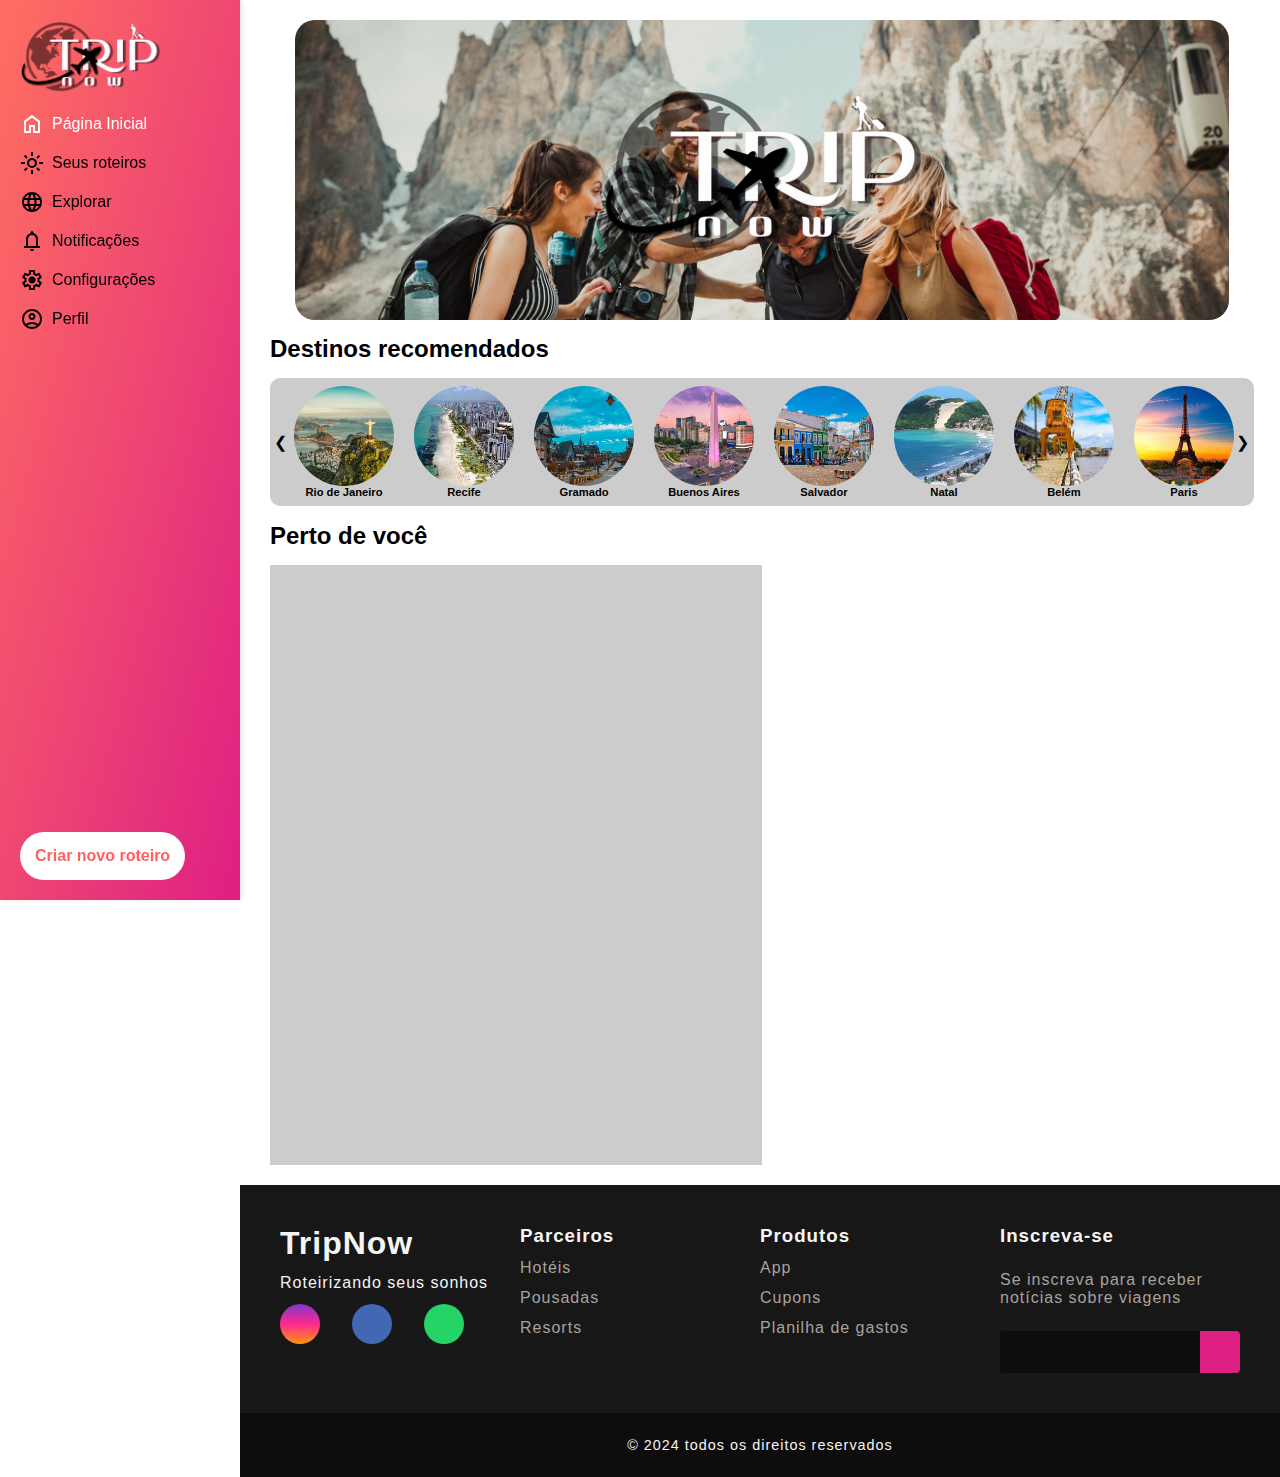
<file: Projeto_integrador/index.html>
<!DOCTYPE html>
<html lang="pt-br">
<head>
    <meta charset="UTF-8">
    <meta name="viewport" content="width=device-width, initial-scale=1.0">
    <title>Seu Roteiro de Viagens</title>
    <meta name="description" content="Planeje suas viagens com nosso aplicativo de roteiros. Descubra restaurantes, pontos turísticos e mapas de cidades para criar roteiros incríveis de maneira fácil e intuitiva.">
    <meta name="keywords" content="roteiro de viagem, planejamento de viagem, turismo, pontos turísticos, mapas, restaurantes, criar roteiros, destinos de viagem">
    <meta name="author" content="ByteExplorers">
    <link rel="stylesheet" href="src/css/styles.css">

    <!-- icones do google 👇 -->
    <link rel="stylesheet" href="https://fonts.googleapis.com/css2?family=Material+Symbols+Outlined:opsz,wght,FILL,GRAD@24,400,0,0" />
</head>
<body>
    <body>
        <aside class="aside-container" id="sidebar"> <!-- Menu lateral -->
            <header class="aside-header">
                <a href="index.html" class="logo-link"><img src="src/assets/imagens/Logo.png" alt="logo" class="logo-img"></a>
            </header>
            <div class="container-nav">
                <nav class="aside-nav" ><!--Navegação do site-->
                    <ul class="aside-lista">
                        <li ><a href="index.html" class="list active"><i class="material-symbols-outlined">home</i> <span>Página Inicial</span></a></li>
                        <li ><a href="#" class="list"><i class="material-symbols-outlined">light_mode</i> <span>Seus roteiros</span></a></li>
                        <li ><a href="#" class="list"><i class="material-symbols-outlined">language</i> <span>Explorar</span></a></li>
                        <li ><a href="#" class="list"><i class="material-symbols-outlined">notifications</i> <span>Notificações</span></a></li>
                        <li ><a href="#" class="list"><i class="material-symbols-outlined">settings</i> <span>Configurações</span></a></li>
                        <li ><a href="#" class="list"><i class="material-symbols-outlined">account_circle</i> <span>Perfil</span></a></li>
                    </ul>

                    <!-- botão para expandir menu lateral telas com width menor que 920 - inicio -->
                    <button id="open_btn">
                        <span id="open_btn_icon" class="material-symbols-outlined">
                            arrow_forward_ios
                            </span>
                    </button>
                    <!-- botão para expandir menu lateral telas com width menor que 920 - final -->
                </nav>

            </div>
            <div class="create-but"></div>
                <a href="src/pages/Criar novo roteiro.html" class="create-itinerary-btn">Criar novo roteiro</a>
            </div>
        </aside>

        <main class="main-content">
            <div class="main-content_cont">
                <!-- slide automatico e logo - inicio -->
            <div class="but-int">
                <img src="src/assets/imagens/Logo.png" alt="logo" class="img-destaque_logo">
                <div class="img-destaque">
                    
                    <div class="slides">
                        <img src="src/assets/imagens/grupo-pessoas.jpg" alt="grupo de pessoas" class="slide">
                        <img src="src/assets/imagens/homem-viajando.jpg" alt="homem viajando" class="slide">
                        <img src="src/assets/imagens/avião.jpg" alt="avião voando" class="slide">
                        <img src="src/assets/imagens/veneza.jpg" alt="cidade veneza" class="slide">
                        <img src="src/assets/imagens/background.jpg" alt="imagem de fundo" class="slide">
                    </div>
                </div>
                <a href="src/pages/Criar novo roteiro.html" class="create-itinerary-mob">Criar novo roteiro</a>
            </div>
             <!-- slide automatico e logo - final-->

            <!-- Aqui começa o carousel - inicio -->
            <section class="destinos">
                <h2 class="section-title">Destinos recomendados</h2>
                <div class="destinos-cidades">
                    <ul id="carousel-list">
                        
                        
                        <li>
                            <div class="destino-cidades__card">
                                <img src="src/assets/imagens/rio.jpeg" alt="Rio" class="card-img">
                                <div class="title-cidade">
                                    <h3 class="nome-cidade">Rio de Janeiro</h3>
                                </div>
                            </div>
                        </li>
                        <li>
                            <div class="destino-cidades__card">
                                <img src="src/assets/imagens/recife.jpeg" alt="Recife" class="card-img">
                                <div class="title-cidade">
                                    <h3 class="nome-cidade">Recife</h3>
                                </div>
                            </div>
                        </li>
                        <li>
                            <div class="destino-cidades__card">
                                <img src="src/assets/imagens/gramado.jpeg" alt="Gramado" class="card-img">
                                <div class="title-cidade">
                                    <h3 class="nome-cidade">Gramado</h3>
                                </div>
                            </div>
                        </li>
                        <li>
                            <div class="destino-cidades__card">
                                <img src="src/assets/imagens/bueno.jpeg" alt="Buenos Aires" class="card-img">
                                <div class="title-cidade">
                                    <h3 class="nome-cidade">Buenos Aires</h3>
                                </div>
                            </div>
                        </li>
                        <li>
                            <div class="destino-cidades__card">
                                <img src="src/assets/imagens/salvador.jpeg" alt="Salvador" class="card-img">
                                <div class="title-cidade">
                                    <h3 class="nome-cidade">Salvador</h3>
                                </div>
                             </div>
                        </li>
                        <li>
                            <div class="destino-cidades__card">
                                <img src="src/assets/imagens/natal.jpeg" alt="Natal" class="card-img">
                                <div class="title-cidade">
                                    <h3 class="nome-cidade">Natal</h3>
                                    
                                </div>
                            </div>
                        </li>
                        <li>
                            <div class="destino-cidades__card">
                                <img src="src/assets/imagens/parabelem.png" alt="Pará" class="card-img">
                                <div class="title-cidade">
                                    <h3 class="nome-cidade">Belém</h3>
                                    
                                </div>
                            </div>
                        </li>
                        <li>
                            <div class="destino-cidades__card">
                                <img src="src/assets/imagens/paris.jpeg" alt="paris" class="card-img">
                                <div class="title-cidade">
                                    <h3 class="nome-cidade">Paris</h3>
                                    
                                </div>
                            </div>
                        </li>
                        <li>
                            <div class="destino-cidades__card">
                                <img src="src/assets/imagens/sao paulo.jpeg" alt="saopaulo" class="card-img">
                                <div class="title-cidade">
                                    <h3 class="nome-cidade">São Paulo</h3>
                                    
                                </div>
                            </div>
                        </li>
                        
                    </ul>
                    <a id="prev-btn" class="prev-btn" >&#10094; </a>
                      <a id="next-btn" class="next-btn">&#10095;</a>
                </div>
        
    
            </section>
            <!-- Aqui termina o carrocel - final -->
    
            <section class="local">
                <h2 class="section-title">Perto de você</h2>
                <div class="local-perto">
                    
                </div>
            </section>
            </div>
        </main>
        <script src="src/js/script.js"></script>
        
        <!-- Início Footer-->
        
        <link rel="stylesheet" href="https://cdnjs.cloudflare.com/ajax/libs/font-awesome/6.6.0/css/all.min.css" integrity="sha512-Kc323vGBEqzTmouAECnVceyQqyqdsSiqLQISBL29aUW4U/M7pSPA/gEUZQqv1cwx4OnYxTxve5UMg5GT6L4JJg==" crossorigin="anonymous" referrerpolicy="no-referrer" />

        <footer class="rodape">
        <div id="footer_content">
            <div id="footer_contacts">
                <h1>TripNow</h1>
                <p>Roteirizando seus sonhos</p>
                <div id="footer_social_media">
                    <a href="#" class="footer-link" id="instagram">
                        <i class="fa-brands fa-instagram"></i>
                        </a>
                    <a href="#" class="footer-link" id="facebook">
                            <i class="fa-brands fa-facebook-f"></i>
                        </a>
                    <a href="#" class="footer-link" id="whatsapp">
                            <i class="fa-brands fa-whatsapp"></i>
                        </a>
                </div>
            </div>
            <ul class="footer-list">
                 <li>
                    <h3>Parceiros</h3>
                 </li>
                 <li>
                     <a href="#" class="footer-link">Hotéis</a>
                 </li>
                 <li>
                    <a href="#" class="footer-link">Pousadas</a>
                </li>
                <li>
                    <a href="#" class="footer-link">Resorts</a>
                </li>    
            </ul>
            <ul class="footer-list">
                <li>
                   <h3>Produtos</h3>
                </li>
                <li>
                    <a href="#" class="footer-link">App</a>
                </li>
                <li>
                   <a href="#" class="footer-link">Cupons</a>
               </li>
               <li>
                   <a href="#" class="footer-link">Planilha de gastos</a>
               </li>    
           </ul>
           <div id="footer_subscribe">
            <h3>Inscreva-se</h3>
            <p>
                Se inscreva para receber notícias sobre viagens

            </p>
            <div id="input_group">
                <input type="email" id="email">
                <button>
                    <i class="fa-regular fa-envelope"></i>
                </button>
            </div>
           </div>
        </div>
        <div id="footer_copyright">
            &#169
            2024 todos os direitos reservados
        </div>
        </footer>
        <!--Fim Footer-->
</body>
</html>
</file>
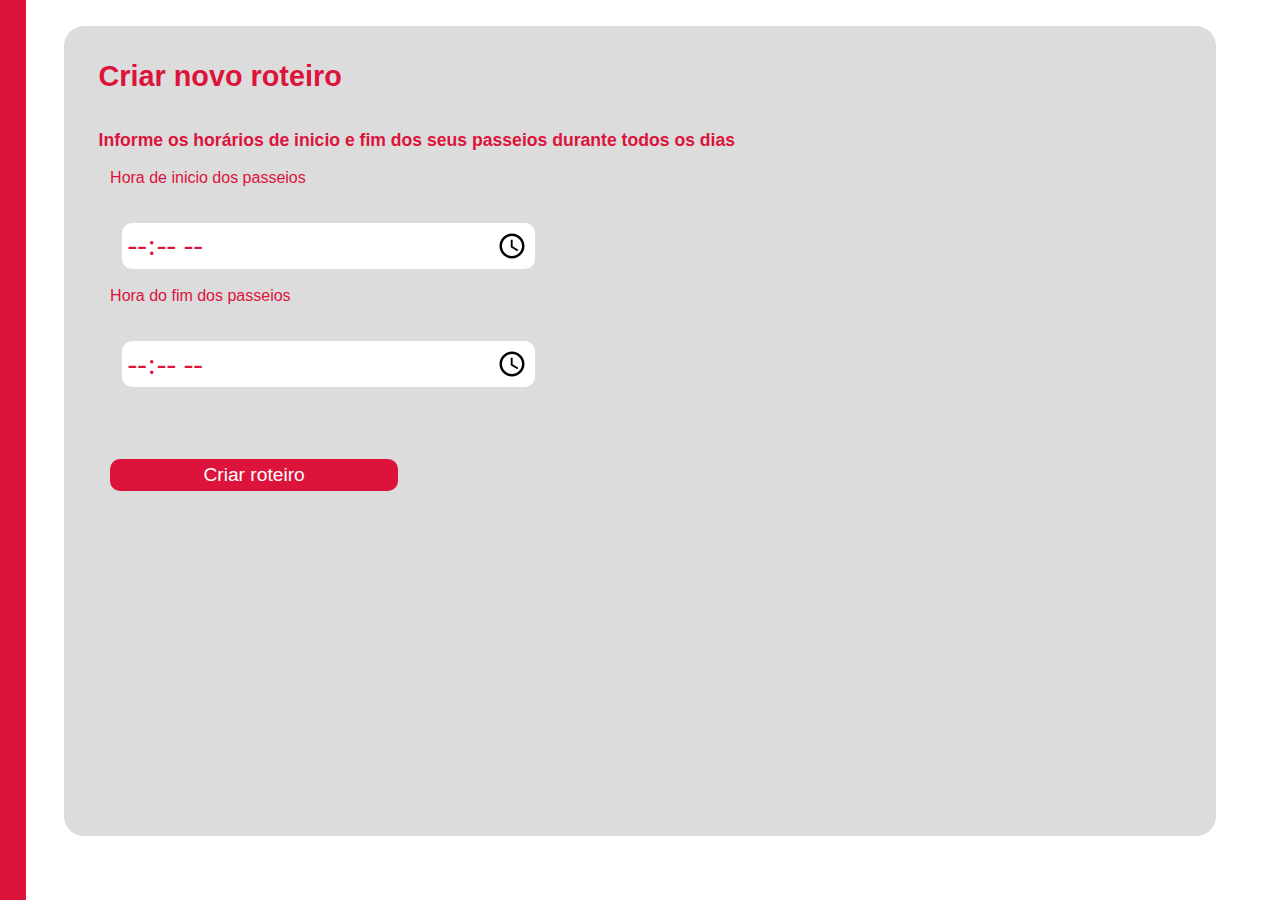
<file: Projeto_integrador/src/pages/pagina horarios.html>
<!DOCTYPE html>
<html>
<head>
	<meta charset="utf-8">
	<meta name="viewport" content="width=device-width, initial-scale=1">
	<title>Pagina do Roteiro</title>
	<style type="text/css">
		*{
			border: 0;
			margin: 0;
			padding: 0;

		}
		html{
			font-size: 62,5%;
		}
		.container{
			display: block;
			background-color: #DCDCDC;
			width: 90%;
			height: 90%;
			border-radius: 10px;
			position: fixed;
			border-radius: 20px;
			margin-top: 2%;
			margin-left: 5%;
			margin-right: auto ;
		
		}
		header{
			width: 2%;
			height: 100%;
			background-color: #DC143C;
			position: fixed;
		}
		h1{
			font-family: arial;
			font-size: 1.8rem;
			color: #DC143C;
			padding: 3%;
			margin: 0;
		}
		h2{
			font-family: arial;
			text-align: justify;
			font-size: 1.1rem;
			color: #DC143C;
			padding-top: 2px;
			padding-left: 3%;
			margin: 0;
		}
		input{
			font-family: sons-serif;
			font-size: 1.8rem;
			padding: 5px;
			border-radius: 10px;
			margin-left: 5%;
			width: 35%;
		}
		#time{
			color: #DC143C;
		}
		label{
			color: #DC143C;
			font-family: arial;
			font-size: 1.0rem;
			margin-left: 4%;

		}
		button{
			color: #fff;
			background-color: #DC143C;
			margin-left: 4%;
			border-radius: 10px;
			font-family: arial;
			font-size: 1.2rem;
			width: 25%;
			padding-top: 5px;
			padding-bottom: 5px;
		}





	</style>
</head>
<header></header>
<body>
	<section class="container">
		<h1>Criar novo roteiro</h1>
		<h2>Informe os horários de inicio e fim dos seus passeios durante todos os dias</h2>
		<br>
		<label for="time">Hora de inicio dos passeios</label><br>
		<br><br>
		<input  placeholder  = "HH:MM"  type="time" id="time" >
		<br><br>
		<label for="time"> Hora do fim dos passeios</label><br>
		<br><br>
		<input type="time" ID="time" placeholder="HH:MM">
		<br><br><br><br><br>
		<button>Criar roteiro</button>



	</section>

</body>
</html>
</file>
<file: Projeto_integrador/src/css/styles.css>
/* Reset de margens e preenchimentos padrão */
* {
    margin: 0;
    padding: 0;
    box-sizing: border-box;
    /*border: 1px solid red;*/
}

body{
    font-family: "Roboto", sans-serif;
    font-weight: 400;
    font-style: normal;
    width: 100%;
    min-height: 100%;
    margin: 0;
    padding: 0;
    display: flex;
    flex-direction: column;
}

/*menu lateral*/
.aside-container{
    position: fixed;
    top: 0;
    background: linear-gradient(to bottom right, #FF6F61, #DE1F83);
    padding: 20px;
    width: 240px;
    min-height: 100vh;
    box-shadow: 2px 0 5px rgba(0, 0, 0, 0.1);
    display: flex;
    flex-direction: column;
    align-items: flex-start;
    transition: all 0.35s;
    z-index: 999;
}

/* div para afastar conteudo dentro do menu lateral */
.container-nav{ 
    display: flex;
    flex-direction: column;
    justify-content: space-between;
    gap: 8vh;
}

.aside-nav{
    margin-top: 0;
    display: flex;
    flex-direction: column;
    justify-content: space-between;
}

.aside-header a{
    margin: 0;
    padding: 0;
}

.logo-img{
    max-width: 140px;
    transition: transform 0.4s;
    margin: 0;
}

.logo-img:hover{
    transform: scale(1.05);
}

.aside-nav li {
    margin: 15px 0;
}

.aside-nav a:hover {
    color: white;
}


.aside-lista{
    list-style-type: none;
    margin: 0;
    padding: 0;
}

.aside-lista li {
    list-style: none;
}

.aside-lista i{
    font-size: 24px;
    margin-right: 8px
}

.aside-lista ul{
    margin: 15px 0;
}

.aside-lista  a{
    text-decoration: none;
    padding: 0;
    margin: 0;
    color: black;
    display: flex;
    align-items: center;
}

.mobile-text a.active{
    color: white;  
}

.aside-nav a.active{
    color: white;
}

.create-but{
    flex-grow: 1;
}

.create-itinerary-btn {
    background-color: #fff;
    color: #ff6161;
    padding: 15px;
    text-align: center;
    font-weight: bold;
    text-decoration: none;
    border: none;
    border-radius: 25px;
    display: block;
}

.create-itinerary-btn:hover {
    background-color: #ffdcdc;
    color: #ff6161;
}



/*conteudo principal*/
.main-content {
    padding: 20px;
    display: flex;
    justify-content: space-between;
    margin-left: 250px;
    margin-right: 6px;
    overflow: hidden;
    flex-direction: column;
}
/*slide infinito imagem atrás da logo - inicio*/
.but-int{
    display: flex;
    flex-direction: column;
    justify-content: center;
    align-items: center;
    margin-bottom: 15px;
}

.create-itinerary-mob{
    display: none;
}

.img-destaque{
    width: 95%;
    border-radius: 20px;
    overflow: hidden;
}


.img-destaque_logo{
    width: 25%;
    display: block;
    position: absolute;
    bottom: auto;
    z-index: 99;
}


.slides {
    display: flex;
    transition: transform 1s ease-in-out;
    min-height: 200px;
    max-height: 300px;
}

.slide {
    width: 100%;
    object-fit: cover;
    transition: transform 2s ease-in-out;
    display: block;
}

.slide.zoom {
    transform: scale(1.2);
}

.slide.reset {
    transform: scale(1);
}

/*slide infito imagem atrás da logo - final*/

.section-title {
    font-size: 1.5em;
    margin-bottom: 15px;
}

/* carrocel - inicio */
.destinos{
    margin-bottom: 16px;
}

.destinos-cidades{
    background-color: rgba(0, 0, 0, 0.2);
    width: auto;
    padding: 0.5em 1.5em;
    border-radius: 10px;
    overflow: hidden; /* Oculta as imagens que não estão visíveis no carrossel */
    margin: 0 auto;
    position: relative;
}

.destinos-cidades ul {
    list-style-type: none;
    display: flex;
    gap: 20px;
}

.destinos-cidades ul li img:hover {
    transform: scale(1.05); /* Efeito de zoom ao passar o mouse */
}

.destino-cidades__card{
    display: flex;
    flex-direction: column;
}

.title-cidade h3{
    font-size: 0.7em;
    text-align: center;
}

/* carrocel - final */

#open_btn {
    display: none; /* Esconde o botão lateral de expanção do menu em telas maiores */
}
/* codigo Footer - inicio */
:root{
    --color-neutral-0: #0e0c0c;
    --color-neutral-10: #171717;
    --color-neutral-30: #a8a29e;
    --color-neutral-40: #f5f5f5;

    }
    
.rodape{
    margin-left: 240px;
    padding: 0;
    box-sizing: content-box;
    letter-spacing: 1px;
    letter-spacing: 1px;
    width: 87,2%;
    height: 100%;
    color: var(--color-neutral-40) ;
    display: flex;
    flex-direction: column;
    
}

.footer-link{
    text-decoration: none;
}
#footer_content {
    background-color: var(--color-neutral-10);
    display: grid;
    grid-template-columns: repeat(4,1fr);
    padding: 3rem 3,5rem;
    padding-top: 40px;
    padding-left: 40px;
    padding-bottom: 40px;
    padding-right: 40px;
    
    
    
}
#footer_contacts h1 {
    margin-bottom: 0.75rem;
}
#footer_contacts p {
    margin-bottom: 0.75rem;
}
#footer_social_media{
    display: flex;
    gap: 2rem;
    margin-top: 1,5rem;
}
#footer_social_media .footer-link {
    display: flex;
    align-items: center;
    justify-content: center;
    height: 2.5rem;
    width: 2.5rem;
    color: var(--color-neutral-40);
    border-radius: 50%;
    transition: all 0.4s;
}

#footer_social_media .footer-link:hover {
    opacity: 0.8;

}
#footer_social_media .footer-link:i {
    font-size: 1.25rem;
}
#instagram {
    background: linear-gradient(#7f37c9, #ff2992, #ff9807)
}
#facebook {
    background-color: #4267b3;
}
#whatsapp {
    background-color: #25d366;
}
.footer-list{
    display: flex;
    flex-direction: column;
    gap: 0.75rem;
    list-style: none;
}
.footer-list .footer-link{
    color: var(--color-neutral-30);
    transition: all 0.4s;
}
.footer-list .footer-link:hover{
    color: #DE1F83;
}
#footer_subscribe {
    display: flex;
    flex-direction: column;
    gap: 1.5rem;
}
#footer_subscribe p {
    color: var(--color-neutral-30);
}
#input_group{
    display: flex;
    align-items: center;
    background-color: var(--color-neutral-0);
    border-radius: 4px;
}
#input_group input {
    all: unset;
    padding: 0.75rem;
    width: 100%;
}
#input_group button {
    background-color: #DE1F83 ;
    border: none;
    color: var(--color-neutral-40);
    padding: 0px 1.25rem;
    font-size: 1.125rem;
    height: 100%;
    border-radius: 0px 4px 4px 0px;
    cursor: pointer;
    transition: all 0.4s;
}
#input_group button:hover{
    opacity: 0.8;
}
#footer_copyright{
    display: flex;
    justify-content: center;
    background-color: var(--color-neutral-0);
    font-size: 0.9rem;
    padding: 1.5rem;
    font-weight: 100;
}
/* codigo Footer - fim */

/* Ajustando sidebar com apenas icones. Tela para tabletes*/
@media (width < 920px){
    .aside-container{
        width: 72px;
    }

    .aside-lista li > i {
        width: 50px;
    }

    .aside-lista li > a > span{
        opacity: 0;
    }

    .create-itinerary-btn{
        display: none;
    }

    .aside-header a > img{
        width: 110%; 
    }

    .main-content {
        transition: margin 0.4s;
        margin-left: 78px;
    }

    .create-itinerary-mob{
        background-color:#ff4848;
        color: #fff;
        padding: 20px;
        text-align: center;
        font-weight: bold;
        text-decoration: none;
        border: none;
        border-radius: 25px;
        display: block;
        width: 60%;
        margin-top: -30px;
        z-index: 9;
    }


/* botão para expandir menu lateral - inicio */
    #open_btn {
        display: block;
        position: absolute;
        top: 30px;
        right: -10px;
        background-color: #e3e9f7;
        color: #ff4848;
        border-radius: 100%;
        width: 20px;
        height: 20px;
        border: none;
        cursor: pointer;
        box-shadow: 2px 0px 2px rgba(0, 0, 0, 0.5);
          
    }
    
    #open_btn_icon {
        transition: transform .3s ease;
        font-size: 10px;
    }
    
    .open-sidebar #open_btn_icon {
        transform: rotate(180deg);
    }
    
    #sidebar.open-sidebar {
        min-width: 250px;
    }
    
    #sidebar.open-sidebar li a span {
        opacity: 100%;
    }
/* botão para expandir menu lateral - final*/
 /*Responsividade do footer - início*/
 #footer_content{
    grid-template-columns: repeat(2,1fr);
    gap:2rem;
 }
.rodape{
    margin-left: 72px;
}

}
/* Fim tela para tabletes */

    /* testes: Criar novo roteiro */
.box {
    width: 84.5vw;
    height: 96vh;
    background-color: #EBEBEB;
    border-radius: 20px;
    position: absolute;
    z-index: 1;
}

.text_title {
    position: relative;
    z-index: 2;
    color: #EA2B59;
    margin-top: 25px;
    margin-left: 30px;
}

.search-box {
    position: absolute;
    z-index: 2;
    margin-top: 20px;
    margin-left: 73px;
    scale: 1.5;
  }
  #destinos{
    margin-top: 100px;
  }
  .listrecom{
    
    color: #f5f5f5;
    display: grid;
    grid-template-columns: repeat(4,200px);
    grid-column-gap: 30px;
    grid-row-gap: 30px;
    grid-template-rows: repeat(4,200px);
    margin-top: 300px;
    margin-left: 50px;
    margin-right: 50px;
    text-align: center;


  }
  .rj{background-image: url('/src/assets/imagens/rio.jpeg');
    padding: 5px;
border-radius: 10px;
background-size: cover;}
   .sp{background-image: url(/src/assets/imagens/sao\ paulo.jpeg);
    padding: 5px;
    border-radius: 10px;
    background-size: cover;}
   .recife{    background-image: url(/src/assets/imagens/recife.jpeg);
    padding: 5px;
    border-radius: 10px;
    background-size: cover;}
   .salvador{background-image: url(/src/assets/imagens/salvador.jpeg);
    padding: 5px;
    border-radius: 10px;
    background-size: cover;}
   .natal{background-image: url(/src/assets/imagens/natal.jpeg);
    padding: 5px;
    border-radius: 10px;
    background-size: cover;}
   .paris{background-image: url(/src/assets/imagens/paris.jpeg);
    padding: 5px;
    border-radius: 10px;
    background-size: cover;}
   .belem{background-image: url(/src/assets/imagens/parabelem.png);
    padding: 5px;border-radius: 10px;
    background-size: cover;}
   .gramado{background-image: url(/src/assets/imagens/gramado.jpeg);
padding: 5px;
border-radius: 10px;
background-size: cover;}



@media (max-width: 480px){
    .aside-container{
        width: 50px;
        padding: 13px;
    }

    .button-mobile{
        display: flex;
    }

    .main-content{
        margin-left: 60px;
        margin-top: 5px;
        padding: 5px;
    }
    #footer_content{
        grid-template-columns: repeat(1,1fr);
        gap:2rem;
        padding: 2rem 3rem;
     }
     .rodape{
        margin-left: 20px;
     }
}
/* Fim tela para smartphones */

.local-perto{
    width: 50%;
    height: 600px;
    background-color: rgba(0, 0, 0, 0.2);
}



/* codigo carousel- inicio */
.prev-btn, .next-btn {
    position: absolute;
    top: 50%;
    transform: translateY(-50%);
    background: none;
    border: none;
    color:black;
    cursor: pointer;
    padding: 10px;
    transition: 0.3s;
    user-select: none;
}
.prev-btn {
    margin-left: 3px;
    left: -9px; /* Ajusta a posição para que fique antes da lista */
    border-radius: 3px 0 0 3px;
}

.next-btn {
    right: -8px; /* Ajusta a posição para que fique depois da lista */
    margin-right: 3px;
    border-radius: 3px 0 0 3px;
}

.prev-btn:hover,.next-btn:hover {
    background-color: rgba(0, 0, 0, 0.5);
}




.card-img {
    width: 100px;
    height: 100px;
    object-fit: cover; /* As imagens serão cortadas se necessário, mas sem distorção */
    border-radius: 50%; /* Apenas uma borda arredondada opcional */
   
  }
 
/* codigo carousel - final */
</file>
